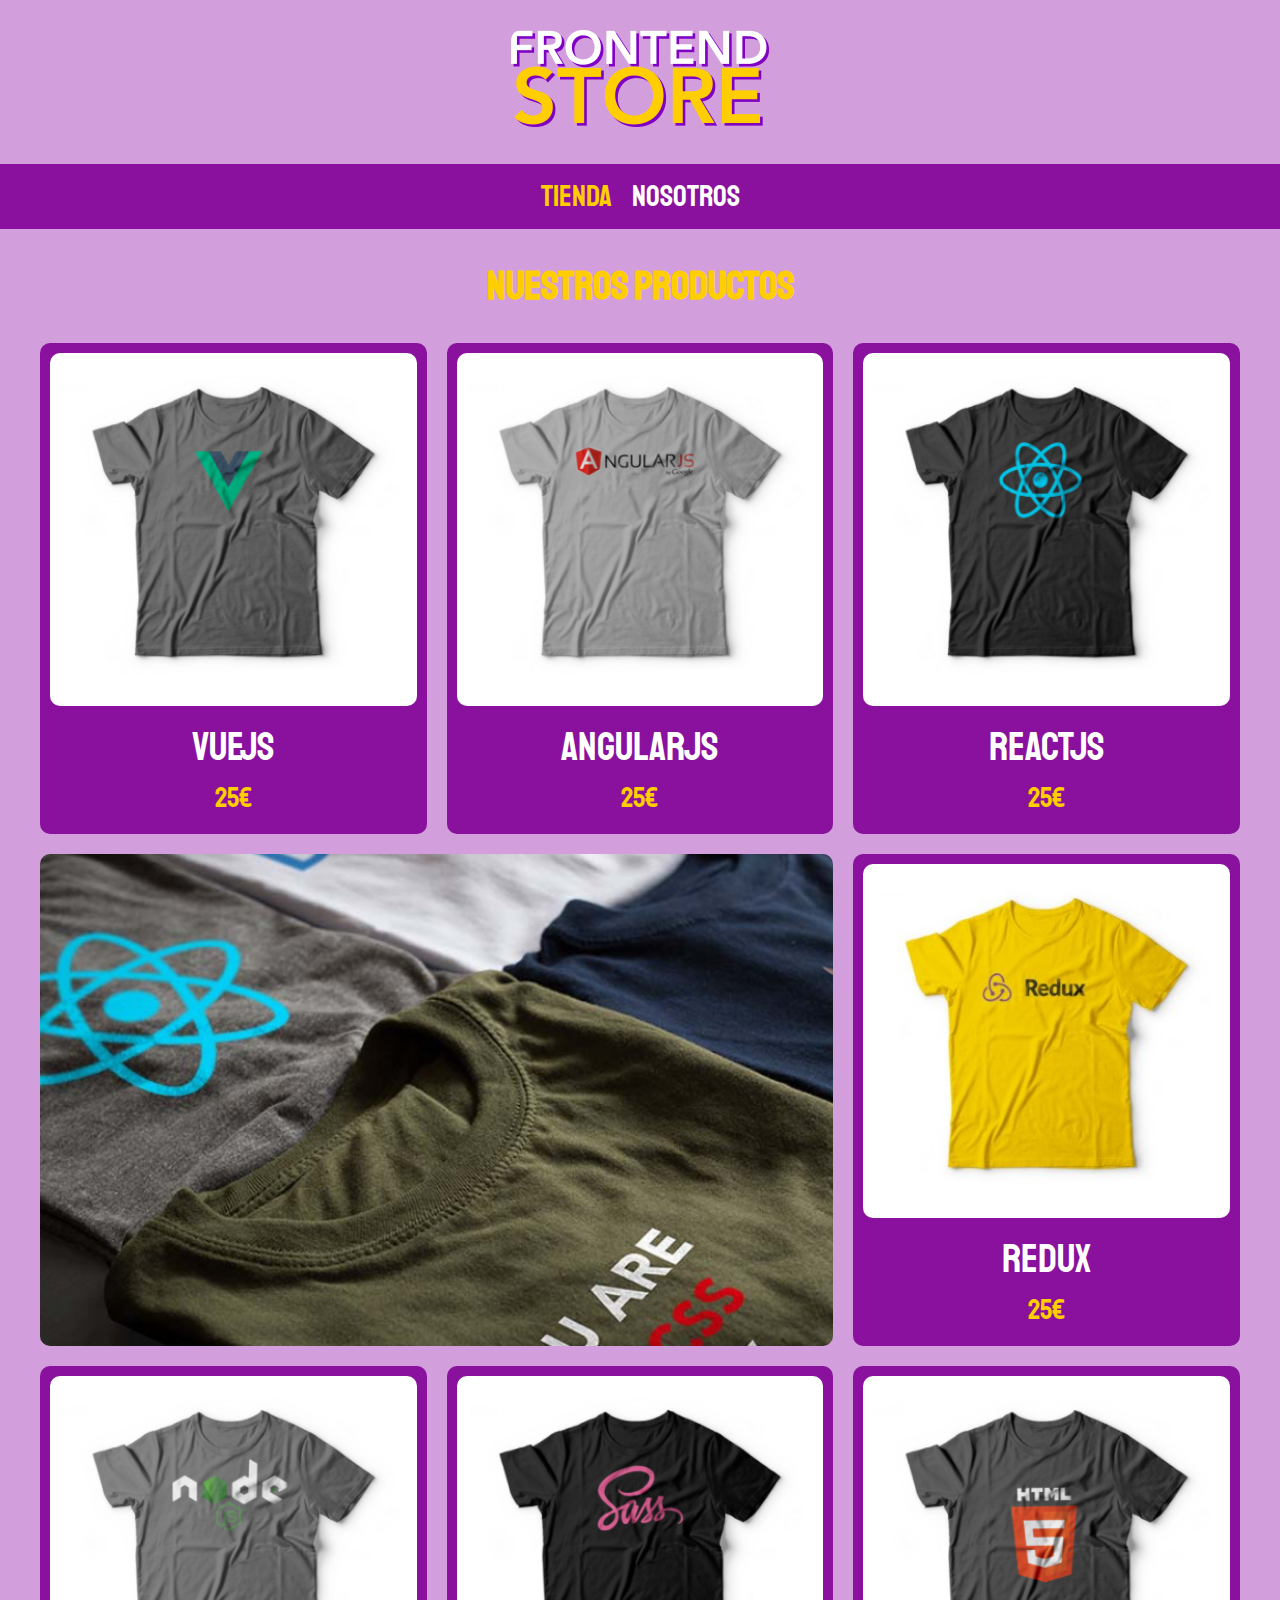
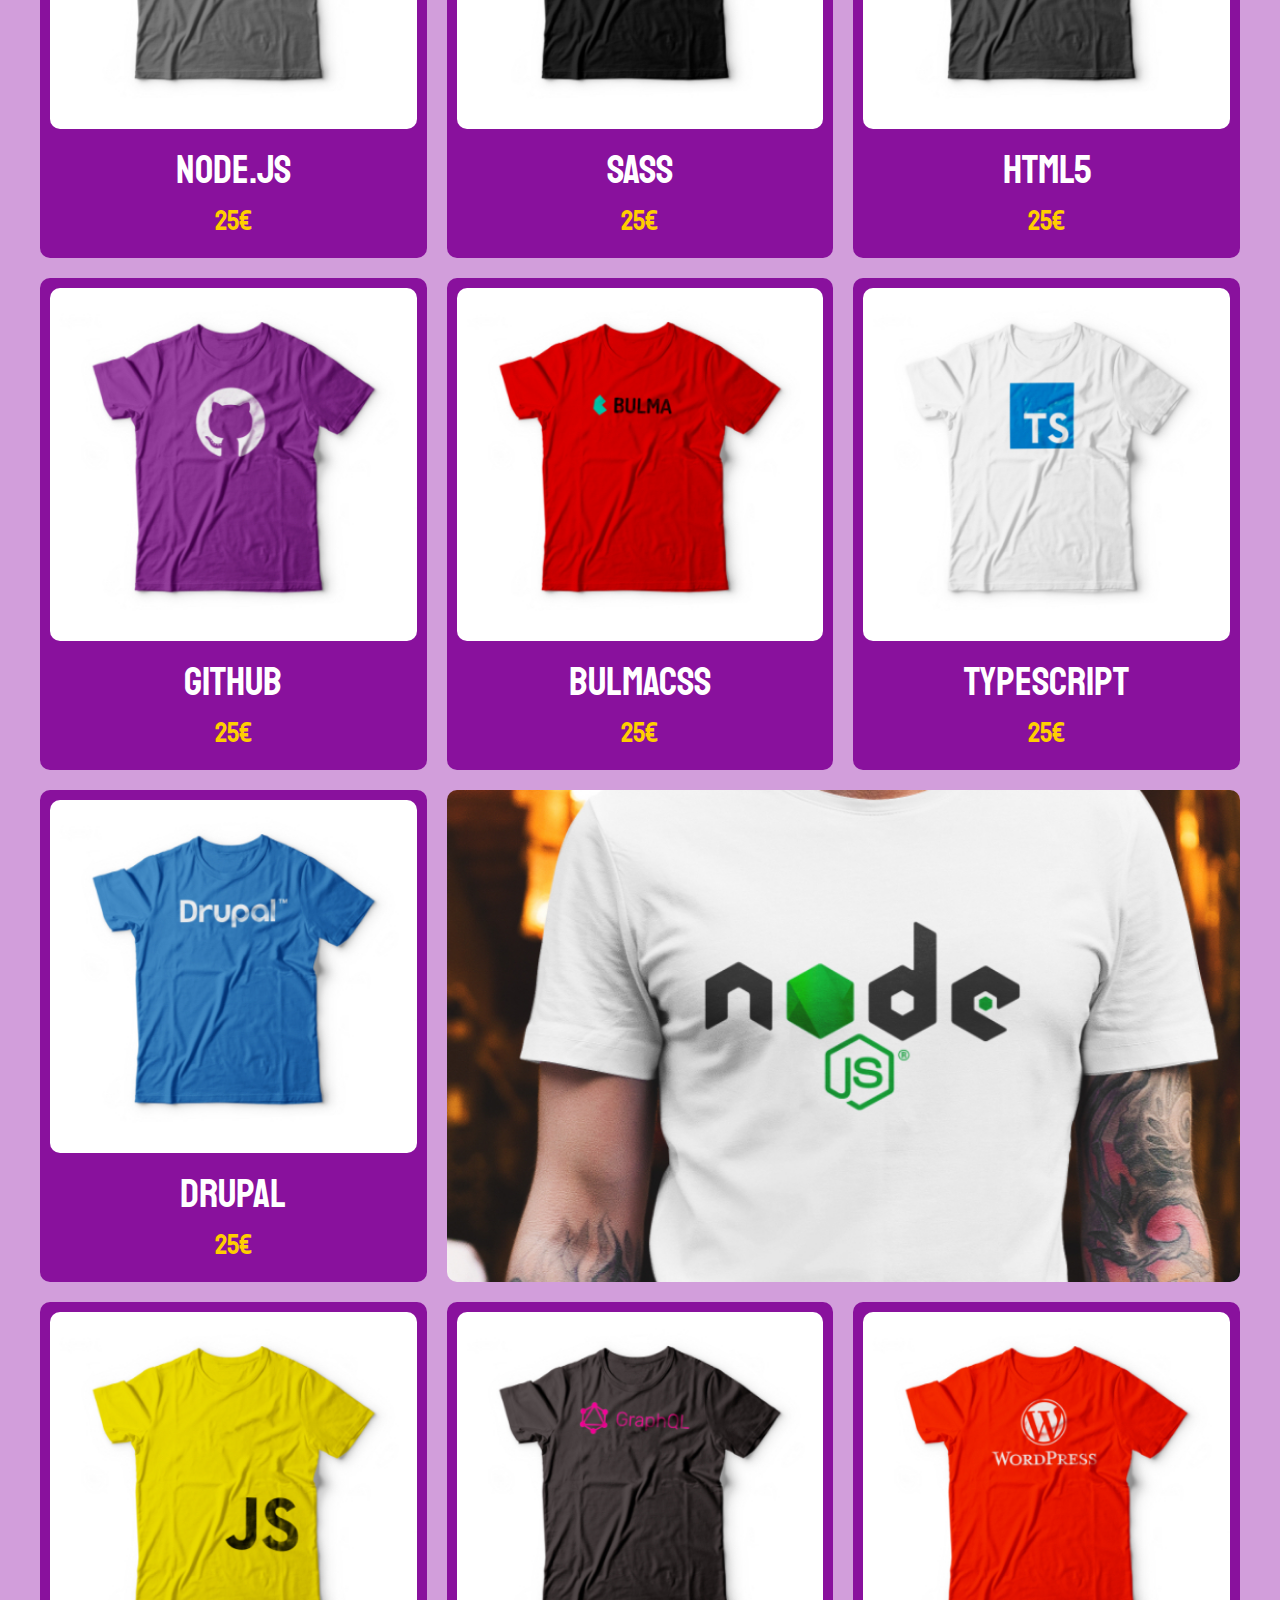
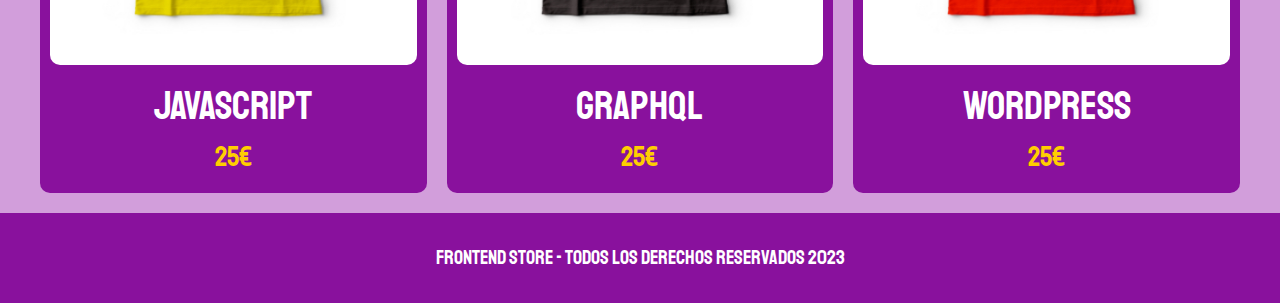
<file: index.html>
<!DOCTYPE html>
<html lang="en">

<head>
    <meta charset="UTF-8">
    <meta http-equiv="X-UA-Compatible" content="IE=edge">
    <meta name="viewport" content="width=device-width, initial-scale=1.0">
    <title>FrontEnd Store</title>
    <link rel="stylesheet" href="css/normialice.css">
    <link href="https://fonts.googleapis.com/css2?family=Staatliches&display=swap" rel="stylesheet">
    <link rel="stylesheet" href="css/style.css">
</head>

<body>

    <header class="header">
        <a href="index.html">
            <img class="header__logo" src="img/logo.png" alt="Logotipo">
        </a>
    </header>

    <nav class="navegacion">
        <a class="navegacion__enlace navegacion__enlace--activo" href="index.html">Tienda</a>
        <a class="navegacion__enlace" href="nosotros.html">Nosotros</a>
    </nav>

    <main class="contenedor">
        <h1>Nuestros Productos</h1>
        <div class="grid">
            <div class="producto">
                <a href="producto.html">
                    <img class="producto__imagen" src="img/1.jpg" alt="imagen camiseta">
                    <div class="producto__informacion">
                        <p class="producto__nombre">VueJS</p>
                        <p class="producto__precio">25€</p>
                    </div>
                </a>
            </div> <!--.prodcuto -->
            <div class="producto">
                <a href="producto.html">
                    <img class="producto__imagen" src="img/2.jpg" alt="imagen camiseta">
                    <div class="producto__informacion">
                        <p class="producto__nombre">AngularJS</p>
                        <p class="producto__precio">25€</p>
                    </div>
                </a>
            </div> <!--.prodcuto -->
            <div class="producto">
                <a href="producto.html">
                    <img class="producto__imagen" src="img/3.jpg" alt="imagen camiseta">
                    <div class="producto__informacion">
                        <p class="producto__nombre">ReactJS</p>
                        <p class="producto__precio">25€</p>
                    </div>
                </a>
            </div> <!--.prodcuto -->
            <div class="producto">
                <a href="producto.html">
                    <img class="producto__imagen" src="img/4.jpg" alt="imagen camiseta">
                    <div class="producto__informacion">
                        <p class="producto__nombre">Redux</p>
                        <p class="producto__precio">25€</p>
                    </div>
                </a>
            </div> <!--.prodcuto -->
            <div class="producto">
                <a href="producto.html">
                    <img class="producto__imagen" src="img/5.jpg" alt="imagen camiseta">
                    <div class="producto__informacion">
                        <p class="producto__nombre">Node.js</p>
                        <p class="producto__precio">25€</p>
                    </div>
                </a>
            </div> <!--.prodcuto -->
            <div class="producto">
                <a href="producto.html">
                    <img class="producto__imagen" src="img/6.jpg" alt="imagen camiseta">
                    <div class="producto__informacion">
                        <p class="producto__nombre">SASS</p>
                        <p class="producto__precio">25€</p>
                    </div>
                </a>
            </div> <!--.prodcuto -->
            <div class="producto">
                <a href="producto.html">
                    <img class="producto__imagen" src="img/7.jpg" alt="imagen camiseta">
                    <div class="producto__informacion">
                        <p class="producto__nombre">HTML5</p>
                        <p class="producto__precio">25€</p>
                    </div>
                </a>
            </div> <!--.prodcuto -->
            <div class="producto">
                <a href="producto.html">
                    <img class="producto__imagen" src="img/8.jpg" alt="imagen camiseta">
                    <div class="producto__informacion">
                        <p class="producto__nombre">GitHub</p>
                        <p class="producto__precio">25€</p>
                    </div>
                </a>
            </div> <!--.prodcuto -->
            <div class="producto">
                <a href="producto.html">
                    <img class="producto__imagen" src="img/9.jpg" alt="imagen camiseta">
                    <div class="producto__informacion">
                        <p class="producto__nombre">BulmaCSS</p>
                        <p class="producto__precio">25€</p>
                    </div>
                </a>
            </div> <!--.prodcuto -->
            <div class="producto">
                <a href="producto.html">
                    <img class="producto__imagen" src="img/10.jpg" alt="imagen camiseta">
                    <div class="producto__informacion">
                        <p class="producto__nombre">TypeScript</p>
                        <p class="producto__precio">25€</p>
                    </div>
                </a>
            </div> <!--.prodcuto -->
            <div class="producto">
                <a href="producto.html">
                    <img class="producto__imagen" src="img/11.jpg" alt="imagen camiseta">
                    <div class="producto__informacion">
                        <p class="producto__nombre">Drupal</p>
                        <p class="producto__precio">25€</p>
                    </div>
                </a>
            </div> <!--.prodcuto -->
            <div class="producto">
                <a href="producto.html">
                    <img class="producto__imagen" src="img/12.jpg" alt="imagen camiseta">
                    <div class="producto__informacion">
                        <p class="producto__nombre">JavaScript</p>
                        <p class="producto__precio">25€</p>
                    </div>
                </a>
            </div> <!--.prodcuto -->
            <div class="producto">
                <a href="producto.html">
                    <img class="producto__imagen" src="img/13.jpg" alt="imagen camiseta">
                    <div class="producto__informacion">
                        <p class="producto__nombre">GraphQL</p>
                        <p class="producto__precio">25€</p>
                    </div>
                </a>
            </div> <!--.prodcuto -->
            <div class="producto">
                <a href="producto.html">
                    <img class="producto__imagen" src="img/14.jpg" alt="imagen camiseta">
                    <div class="producto__informacion">
                        <p class="producto__nombre">WordPress</p>
                        <p class="producto__precio">25€</p>
                    </div>
                </a>
            </div> <!--.prodcuto -->
            <div class="grafico grafico--camisas"></div>
            <div class="grafico grafico--node"></div>
        </div>
    </main>

    <footer class="footer">
        <p class="footer__texto">FrontEnd Store - Todos los derechos reservados 2023</p>
    </footer>

</body>

</html>
</file>
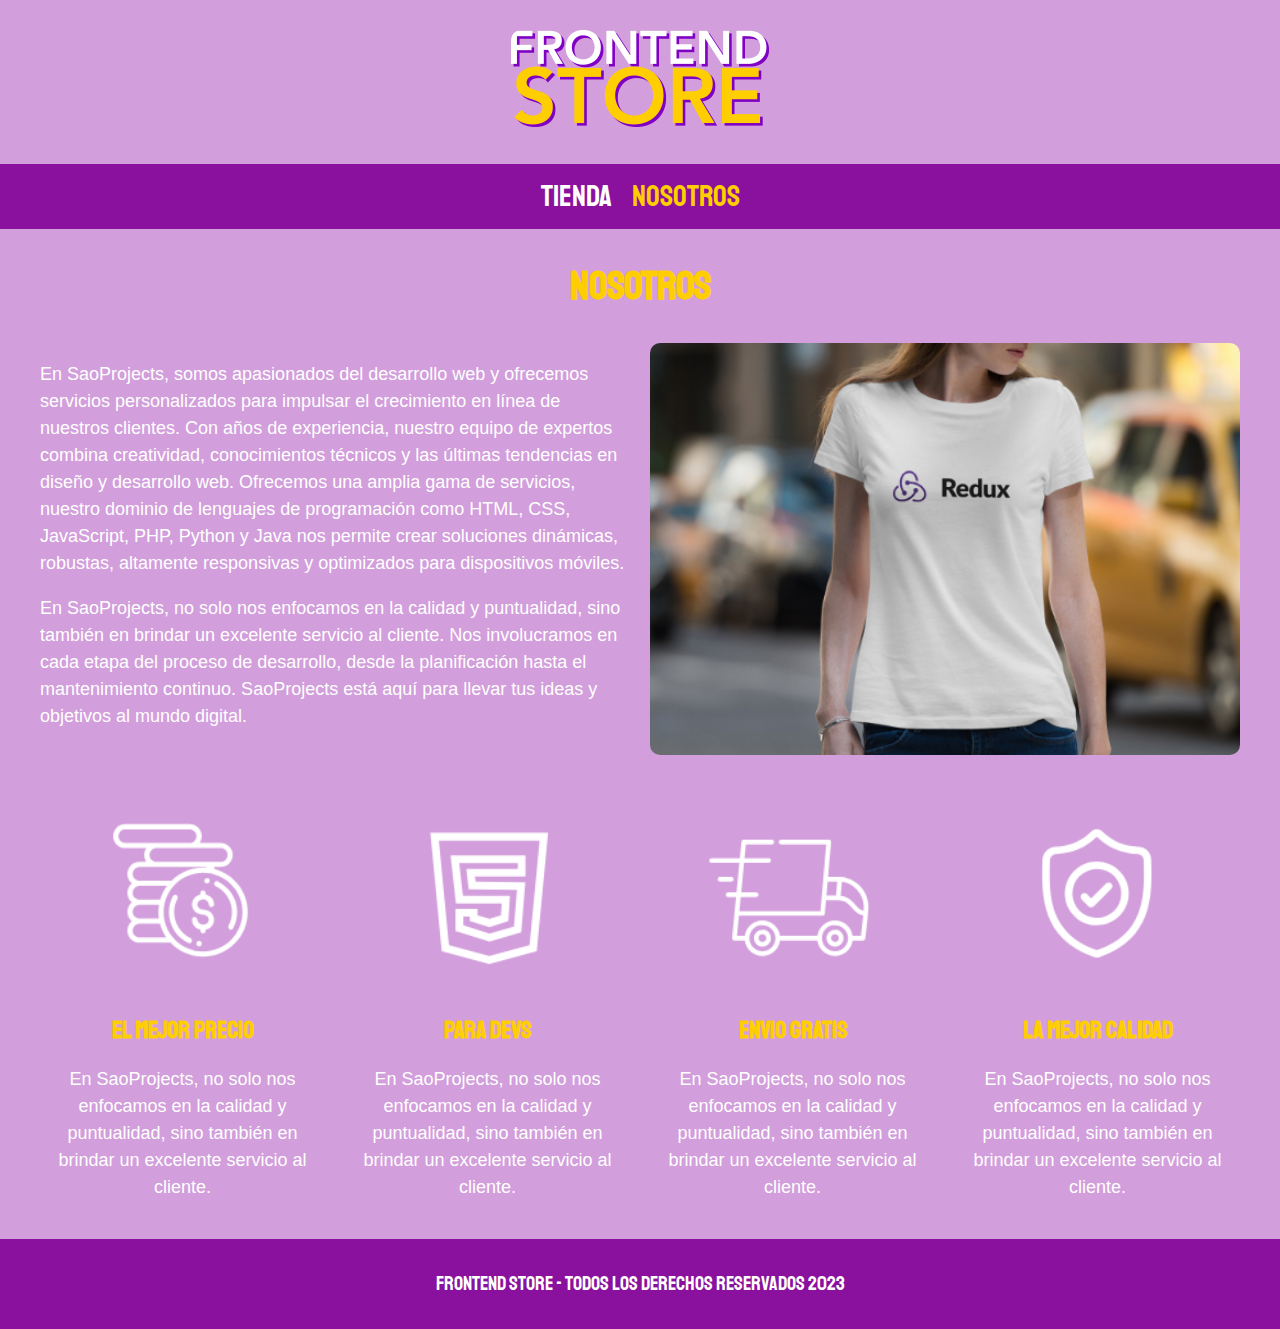
<file: nosotros.html>
<!DOCTYPE html>
<html lang="en">

<head>
    <meta charset="UTF-8">
    <meta http-equiv="X-UA-Compatible" content="IE=edge">
    <meta name="viewport" content="width=device-width, initial-scale=1.0">
    <title>FrontEnd Store</title>
    <link rel="stylesheet" href="css/normialice.css">
    <link href="https://fonts.googleapis.com/css2?family=Staatliches&display=swap" rel="stylesheet">
    <link rel="stylesheet" href="css/style.css">
</head>

<body>

    <header class="header">
        <a href="index.html">
            <img class="header__logo" src="img/logo.png" alt="Logotipo">
        </a>
    </header>

    <nav class="navegacion">
        <a class="navegacion__enlace" href="index.html">Tienda</a>
        <a class="navegacion__enlace navegacion__enlace--activo" href="nosotros.html">Nosotros</a>
    </nav>

    <main class="contenedor">
        <h1>Nosotros</h1>
        <div class="nosotros">
            <div class="nosotros__contenido">
                <p>En SaoProjects, somos apasionados del desarrollo web y ofrecemos servicios personalizados para
                    impulsar el crecimiento en línea de nuestros clientes. Con años de experiencia, nuestro equipo de
                    expertos combina creatividad, conocimientos técnicos y las últimas tendencias en
                    diseño y desarrollo web.

                    Ofrecemos una amplia gama de servicios, nuestro dominio de lenguajes de programación como HTML, CSS,
                    JavaScript, PHP, Python y Java nos permite crear soluciones dinámicas, robustas,
                    altamente responsivas y optimizados para dispositivos móviles.
                </p>
                <p>En SaoProjects, no solo nos enfocamos en la calidad y puntualidad, sino también en brindar un
                    excelente servicio al cliente. Nos involucramos en cada etapa del proceso de desarrollo, desde la
                    planificación hasta el mantenimiento continuo. SaoProjects está aquí para llevar
                    tus ideas y objetivos al mundo digital.
                </p>

            </div>
            <img class="nosotros__imagen" src="img/nosotros.jpg" alt="imagen nosotros">
        </div>
    </main>
    
    <section class="contenedor comprar">
        <h2 class="comprar__titulo"></h2>
        <div class="bloques">
            <div class="bloque">
                <img class="bloque__imagen" src="img/icono_1.png" alt="por que comprar">
                <h3 class="bloque__titulo">El Mejor Precio</h3>
                <p>En SaoProjects, no solo nos enfocamos en la calidad y puntualidad, sino también en brindar un
                    excelente servicio al cliente.</p>
            </div><!--.bloque-->
            
            <div class="bloque">
                <img class="bloque__imagen" src="img/icono_2.png" alt="por que comprar">
                <h3 class="bloque__titulo">Para Devs</h3>
                <p>En SaoProjects, no solo nos enfocamos en la calidad y puntualidad, sino también en brindar un
                    excelente servicio al cliente.</p>
            </div><!--.bloque-->
            
            <div class="bloque">
                <img class="bloque__imagen" src="img/icono_3.png" alt="por que comprar">
                <h3 class="bloque__titulo">Envio Gratis</h3>
                <p>En SaoProjects, no solo nos enfocamos en la calidad y puntualidad, sino también en brindar un
                    excelente servicio al cliente.</p>
            </div><!--.bloque-->
            
            <div class="bloque">
                <img class="bloque__imagen" src="img/icono_4.png" alt="por que comprar">
                <h3 class="bloque__titulo">La Mejor Calidad</h3>
                <p>En SaoProjects, no solo nos enfocamos en la calidad y puntualidad, sino también en brindar un
                    excelente servicio al cliente.</p>
            
                </div><!--.bloque-->
        </div><!--.bloqueS-->
    </section>

    <footer class="footer">
        <p class="footer__texto">FrontEnd Store - Todos los derechos reservados 2023</p>
    </footer>

</body>

</html>
</file>
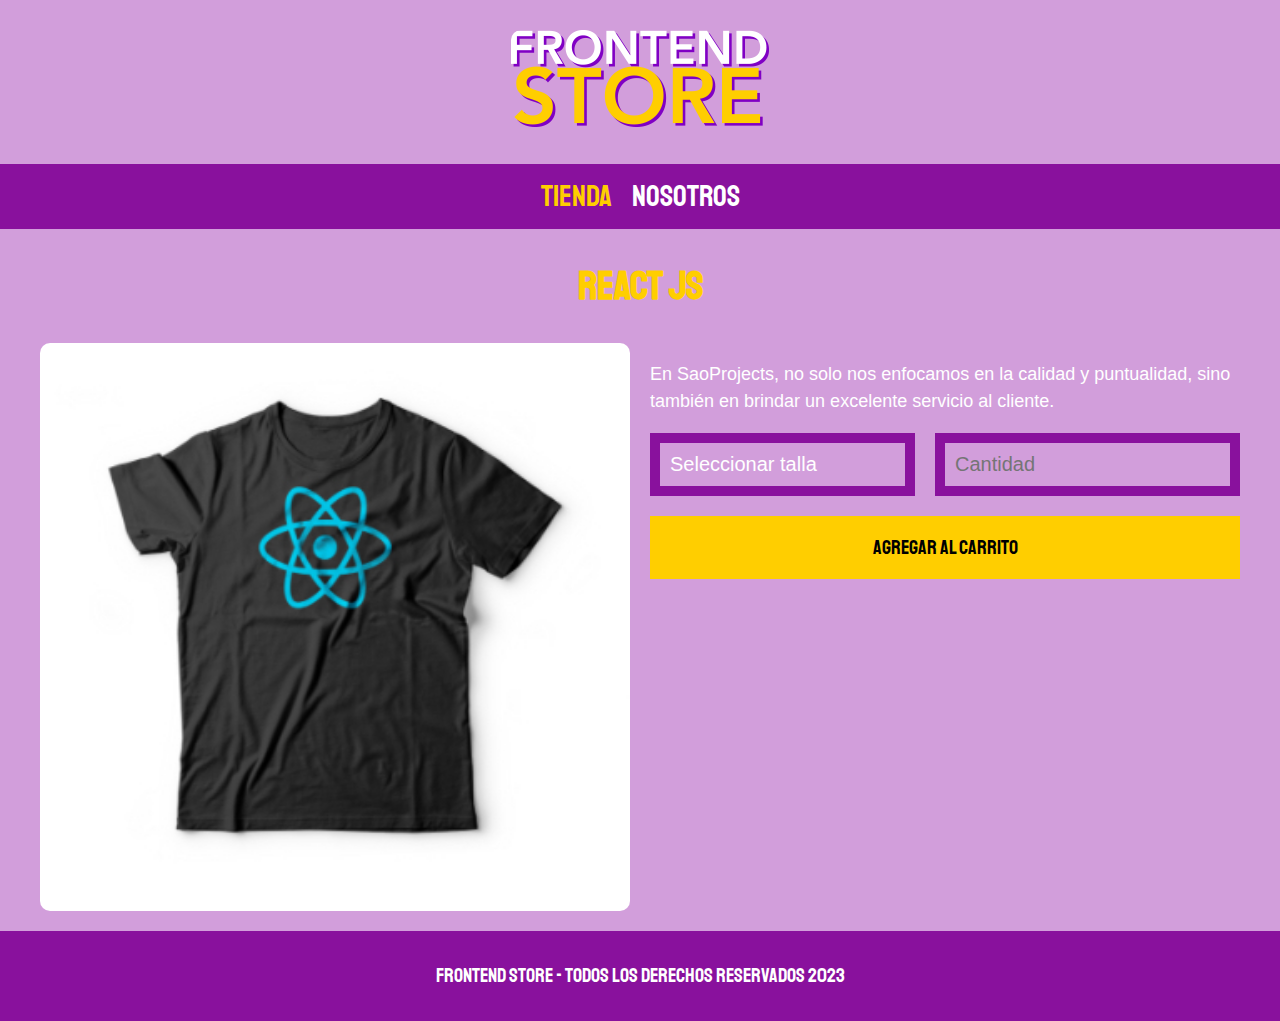
<file: producto.html>
<!DOCTYPE html>
<html lang="en">

<head>
    <meta charset="UTF-8">
    <meta http-equiv="X-UA-Compatible" content="IE=edge">
    <meta name="viewport" content="width=device-width, initial-scale=1.0">
    <title>FrontEnd Store</title>
    <link rel="stylesheet" href="css/normialice.css">
    <link href="https://fonts.googleapis.com/css2?family=Staatliches&display=swap" rel="stylesheet">
    <link rel="stylesheet" href="css/style.css">
</head>

<body>

    <header class="header">
        <a href="index.html">
            <img class="header__logo" src="img/logo.png" alt="Logotipo">
        </a>
    </header>

    <nav class="navegacion">
        <a class="navegacion__enlace navegacion__enlace--activo" href="index.html">Tienda</a>
        <a class="navegacion__enlace" href="nosotros.html">Nosotros</a>
    </nav>

    <main class="contenedor">
        <h1>React JS</h1>
        <div class="camisa">
            <img class="camisa__imagen" src="img/3.jpg" alt="Imagen del Producto">
            <div class="camisa__contenido">
                <p>En SaoProjects, no solo nos enfocamos en la calidad y puntualidad, sino también en brindar un
                    excelente servicio al cliente.</p>

                <form class="formulario">
                    <select class="formulario__campo">
                        <option value="" disabled selected>Seleccionar talla</option>
                        <option value="">Chica</option>
                        <option value="">Mediana</option>
                        <option value="">Grande</option>
                    </select>
                    <input class="formulario__campo" type="number" placeholder="Cantidad" min="1">
                    <input class="formulario__submit" type="submit" value="Agregar al Carrito">
                </form>
            </div>
        </div>
    </main>

    <footer class="footer">
        <p class="footer__texto">FrontEnd Store - Todos los derechos reservados 2023</p>
    </footer>

</body>

</html>
</file>
<file: css/style.css>
:root {
  --primario: #9c27b073;
  --primarioOscuro: #89119d;
  --secundario: #ffce00;
  --secundarioOscuro: rgb(233, 187, 2);
  --blanco: #fff;
  --negro: #000;

  --fuentePrincipal: "Staatliches", cursive;
}
html {
  box-sizing: border-box;
  font-size: 62.5%;
}

*,
*::before,
*::after {
  box-sizing: inherit;
}
/* GLOBALES */

body {
  background-color: var(--primario);
  font-size: 1.6rem;
  line-height: 1.5;
}
p {
  font-size: 1.8rem;
  font-family: Arial, Helvetica, sans-serif;
  color: var(--blanco);
}
a {
  text-decoration: none;
}
img {
  width: 100%;
  border-radius: 1rem;
}
.contenedor {
  max-width: 120rem;
  margin: 0 auto;
}

h1,h2,h3 {
  text-align: center;
  color: var(--secundario);
  font-family: var(--fuentePrincipal);
}
h1 {
  font-size: 4rem;
}
h2 {
  font-size: 3.2rem;
}
h3 {
  font-size: 2.4rem;
}

/* HEADER */
.header {
  display: flex;
  justify-content: center;
}
.header__logo {
  margin: 3rem 0;
}

/* FOOTER */
.footer {
    background-color: var(--primarioOscuro);
    padding: 1rem 0;
    margin-top: 2rem;
}
.footer__texto {
    font-family: var(--fuentePrincipal);
    text-align: center;
    font-size: 2rem;
}

/* NAVEGACION*/

.navegacion {
  background-color: var(--primarioOscuro);
  padding: 1rem;
  display: flex;
  justify-content: center;
  gap: 2rem;
}
.navegacion__enlace {
  font-family: var(--fuentePrincipal);
  color: var(--blanco);
  font-size: 3rem;
}
.navegacion__enlace--activo,
.navegacion__enlace:hover {
  color: var(--secundario);
}

/* GRID */
.grid {
    display: grid;
    grid-template-columns: repeat(2, 1fr);
    gap: 2rem;
}
@media (min-width: 768px) {
    .grid { 
        grid-template-columns: repeat(3, 1fr);
    }
}

/* PRODUCTOS */
.producto {
    background-color: var(--primarioOscuro);
    padding: 1rem;
    border-radius: 1rem;
    
}

.producto__informacion {

}
.producto__nombre {
    font-size: 4rem;
}
.producto__precio {
    font-size: 2.8rem;
    color: var(--secundario);
}
.producto__nombre,
.producto__precio {
    font-family: var(--fuentePrincipal);
    margin: 1rem 0;
    text-align: center;
    line-height: 1.2;
}
/* GRAFICOS */

.grafico {
    min-height: 30rem;
    background-repeat: no-repeat;
    background-size: cover;
    grid-column: 1/3;
    border-radius: 1rem;
}
.grafico--camisas {
    grid-row: 2/3;
    background-image: url(../img/grafico1.jpg);
}
.grafico--node {
   background-image: url(../img/grafico2.jpg);
   grid-row: 8/9;
}
@media (min-width: 768px){
    .grafico--node {
        grid-row: 5/6;
        grid-column: 2/4;
    }
}

/* NOSOTROS */
.nosotros {
    display: grid;
    grid-template-rows: repeat(2,auto);
}

@media (min-width: 768px){
    .nosotros {
        grid-template-columns: repeat(2, 1fr);
        column-gap: 2rem;
    }
}

.nosotros__imagen{
    grid-row: 1/2;
}
@media (min-width: 768px){
    .nosotros__imagen{
        grid-column: 2/3;
    }
}

/* BLOQUES */

.bloques {
    display: grid;
    grid-template-columns: repeat(2,1fr);
    gap: 2rem;
}

@media (min-width: 768px){
    .bloques {
        grid-template-columns: repeat(4,1fr);
    }
}

.bloque {
    text-align: center;
}


.bloque__titulo {
    margin: 0;
}

/* PAGINA DEL PRODUCTO */

@media (min-width: 768px){
    .camisa {
        display: grid;
        grid-template-columns: repeat(2,1fr);
        gap: 2rem;
    }
}

.formulario {
    display: grid;
    grid-template-columns: repeat(2,1fr);
    gap: 2rem;

}
.formulario__campo {
    border: 1rem solid var(--primarioOscuro);
    background-color: transparent;
    color: var(--blanco);
    font-size: 2rem;
    font-family: Arial, Helvetica, sans-serif;
    padding: 1rem;
    appearance: none;
}

.formulario__submit {
    background-color: var(--secundario);
    border: none;
    font-size: 2rem;
    font-family: var(--fuentePrincipal);
    padding: 2rem;
    transition: background-color .3s ease;
    display: grid;
    grid-column: 1/3;
}
.formulario__submit:hover{
    cursor: pointer;
    background-color: var(--secundarioOscuro);
}
</file>
<file: css/normialice.css>
/*! normalize.css v8.0.1 | MIT License | github.com/necolas/normalize.css */

/* Document
   ========================================================================== */

/**
 * 1. Correct the line height in all browsers.
 * 2. Prevent adjustments of font size after orientation changes in iOS.
 */

 html {
    line-height: 1.15; /* 1 */
    -webkit-text-size-adjust: 100%; /* 2 */
  }
  
  /* Sections
     ========================================================================== */
  
  /**
   * Remove the margin in all browsers.
   */
  
  body {
    margin: 0;
  }
  
  /**
   * Render the `main` element consistently in IE.
   */
  
  main {
    display: block;
  }
  
  /**
   * Correct the font size and margin on `h1` elements within `section` and
   * `article` contexts in Chrome, Firefox, and Safari.
   */
  
  h1 {
    font-size: 2em;
    margin: 0.67em 0;
  }
  
  /* Grouping content
     ========================================================================== */
  
  /**
   * 1. Add the correct box sizing in Firefox.
   * 2. Show the overflow in Edge and IE.
   */
  
  hr {
    box-sizing: content-box; /* 1 */
    height: 0; /* 1 */
    overflow: visible; /* 2 */
  }
  
  /**
   * 1. Correct the inheritance and scaling of font size in all browsers.
   * 2. Correct the odd `em` font sizing in all browsers.
   */
  
  pre {
    font-family: monospace, monospace; /* 1 */
    font-size: 1em; /* 2 */
  }
  
  /* Text-level semantics
     ========================================================================== */
  
  /**
   * Remove the gray background on active links in IE 10.
   */
  
  a {
    background-color: transparent;
  }
  
  /**
   * 1. Remove the bottom border in Chrome 57-
   * 2. Add the correct text decoration in Chrome, Edge, IE, Opera, and Safari.
   */
  
  abbr[title] {
    border-bottom: none; /* 1 */
    text-decoration: underline; /* 2 */
    text-decoration: underline dotted; /* 2 */
  }
  
  /**
   * Add the correct font weight in Chrome, Edge, and Safari.
   */
  
  b,
  strong {
    font-weight: bolder;
  }
  
  /**
   * 1. Correct the inheritance and scaling of font size in all browsers.
   * 2. Correct the odd `em` font sizing in all browsers.
   */
  
  code,
  kbd,
  samp {
    font-family: monospace, monospace; /* 1 */
    font-size: 1em; /* 2 */
  }
  
  /**
   * Add the correct font size in all browsers.
   */
  
  small {
    font-size: 80%;
  }
  
  /**
   * Prevent `sub` and `sup` elements from affecting the line height in
   * all browsers.
   */
  
  sub,
  sup {
    font-size: 75%;
    line-height: 0;
    position: relative;
    vertical-align: baseline;
  }
  
  sub {
    bottom: -0.25em;
  }
  
  sup {
    top: -0.5em;
  }
  
  /* Embedded content
     ========================================================================== */
  
  /**
   * Remove the border on images inside links in IE 10.
   */
  
  img {
    border-style: none;
  }
  
  /* Forms
     ========================================================================== */
  
  /**
   * 1. Change the font styles in all browsers.
   * 2. Remove the margin in Firefox and Safari.
   */
  
  button,
  input,
  optgroup,
  select,
  textarea {
    font-family: inherit; /* 1 */
    font-size: 100%; /* 1 */
    line-height: 1.15; /* 1 */
    margin: 0; /* 2 */
  }
  
  /**
   * Show the overflow in IE.
   * 1. Show the overflow in Edge.
   */
  
  button,
  input { /* 1 */
    overflow: visible;
  }
  
  /**
   * Remove the inheritance of text transform in Edge, Firefox, and IE.
   * 1. Remove the inheritance of text transform in Firefox.
   */
  
  button,
  select { /* 1 */
    text-transform: none;
  }
  
  /**
   * Correct the inability to style clickable types in iOS and Safari.
   */
  
  button,
  [type="button"],
  [type="reset"],
  [type="submit"] {
    -webkit-appearance: button;
  }
  
  /**
   * Remove the inner border and padding in Firefox.
   */
  
  button::-moz-focus-inner,
  [type="button"]::-moz-focus-inner,
  [type="reset"]::-moz-focus-inner,
  [type="submit"]::-moz-focus-inner {
    border-style: none;
    padding: 0;
  }
  
  /**
   * Restore the focus styles unset by the previous rule.
   */
  
  button:-moz-focusring,
  [type="button"]:-moz-focusring,
  [type="reset"]:-moz-focusring,
  [type="submit"]:-moz-focusring {
    outline: 1px dotted ButtonText;
  }
  
  /**
   * Correct the padding in Firefox.
   */
  
  fieldset {
    padding: 0.35em 0.75em 0.625em;
  }
  
  /**
   * 1. Correct the text wrapping in Edge and IE.
   * 2. Correct the color inheritance from `fieldset` elements in IE.
   * 3. Remove the padding so developers are not caught out when they zero out
   *    `fieldset` elements in all browsers.
   */
  
  legend {
    box-sizing: border-box; /* 1 */
    color: inherit; /* 2 */
    display: table; /* 1 */
    max-width: 100%; /* 1 */
    padding: 0; /* 3 */
    white-space: normal; /* 1 */
  }
  
  /**
   * Add the correct vertical alignment in Chrome, Firefox, and Opera.
   */
  
  progress {
    vertical-align: baseline;
  }
  
  /**
   * Remove the default vertical scrollbar in IE 10+.
   */
  
  textarea {
    overflow: auto;
  }
  
  /**
   * 1. Add the correct box sizing in IE 10.
   * 2. Remove the padding in IE 10.
   */
  
  [type="checkbox"],
  [type="radio"] {
    box-sizing: border-box; /* 1 */
    padding: 0; /* 2 */
  }
  
  /**
   * Correct the cursor style of increment and decrement buttons in Chrome.
   */
  
  [type="number"]::-webkit-inner-spin-button,
  [type="number"]::-webkit-outer-spin-button {
    height: auto;
  }
  
  /**
   * 1. Correct the odd appearance in Chrome and Safari.
   * 2. Correct the outline style in Safari.
   */
  
  [type="search"] {
    -webkit-appearance: textfield; /* 1 */
    outline-offset: -2px; /* 2 */
  }
  
  /**
   * Remove the inner padding in Chrome and Safari on macOS.
   */
  
  [type="search"]::-webkit-search-decoration {
    -webkit-appearance: none;
  }
  
  /**
   * 1. Correct the inability to style clickable types in iOS and Safari.
   * 2. Change font properties to `inherit` in Safari.
   */
  
  ::-webkit-file-upload-button {
    -webkit-appearance: button; /* 1 */
    font: inherit; /* 2 */
  }
  
  /* Interactive
     ========================================================================== */
  
  /*
   * Add the correct display in Edge, IE 10+, and Firefox.
   */
  
  details {
    display: block;
  }
  
  /*
   * Add the correct display in all browsers.
   */
  
  summary {
    display: list-item;
  }
  
  /* Misc
     ========================================================================== */
  
  /**
   * Add the correct display in IE 10+.
   */
  
  template {
    display: none;
  }
  
  /**
   * Add the correct display in IE 10.
   */
  
  [hidden] {
    display: none;
  }
</file>
